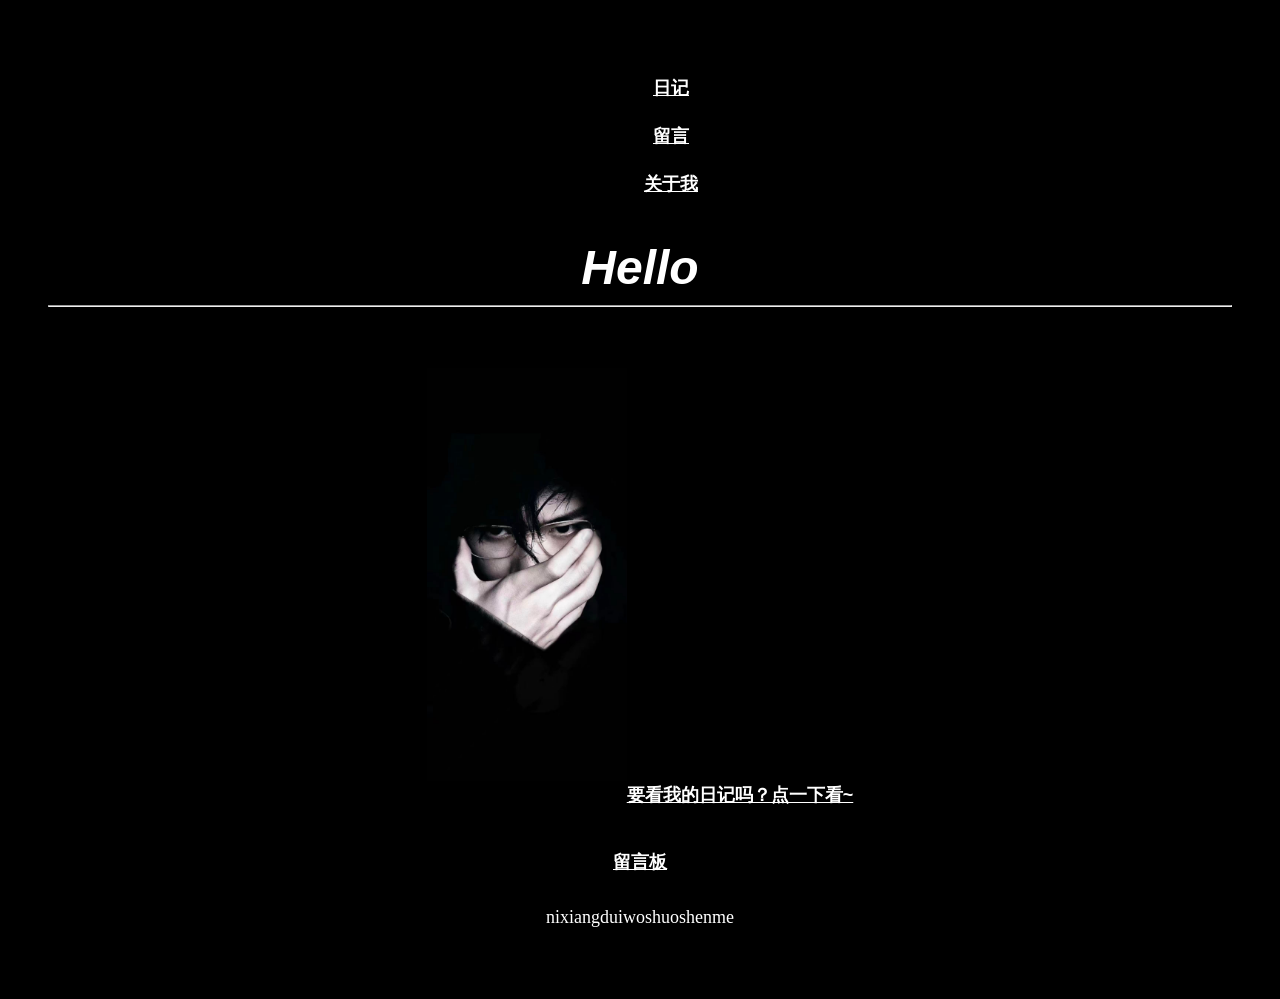
<file: index.html>
<!DOCTYPE html>
 <html lang="en">
 <head>
    <meta charset="UTF-8">
    <meta name="viewport" content="wide=decive-width, initial-scale=1.0">
    <title>yijiayao</title>
    <link rel="stylesheet" href="css/style.css">
    <style>html {
      scroll-behavior: smooth;}
 body {
    animation: fadeIn 1s ease-out;
      @keyframes fadeIn {
        from{opacity:0 }
        to{opacity:1}
    }
   }
   
      </style>
 </head>
 <body>
   <ul>
      <li><a href="diary.html">日记</a></li>
      <li><a href="contact.html">留言</a></li>
      <li><a href="about.html">关于我</a></li>
   </ul>
    <h1><i>Hello</i></h1>
    <hr>
    <i>欢迎来到我的个人网站</i><br>
    <div class="diary">
      <a href="diary.html"><img src="images/照片/yyqx.jpg" alt="tiaozhuanriji" width="200">要看我的日记吗？点一下看~</a><br>
   </div>
   <div class="contact">
      <h3 class="title"><a href="contact.html">留言板</a></h3>
      <p>nixiangduiwoshuoshenme</p>
   </div>
   <script>
      console.log('网页加载完成');
   </script>
   </body>
 </html>
</file>
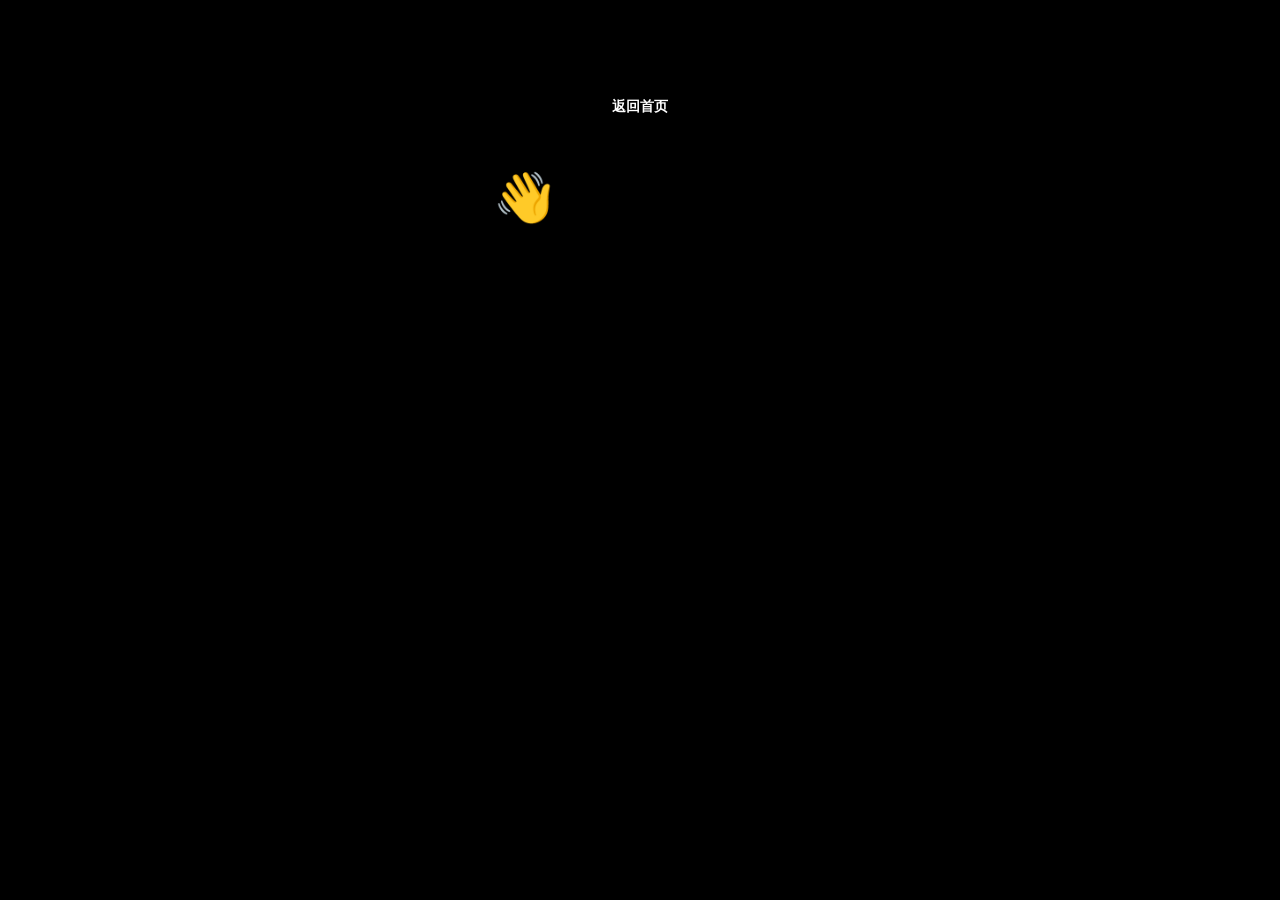
<file: about.html>
<!DOCTYPE html>
 <html lang="en">
 <head>
    <meta charset="UTF-8">
    <meta name="viewport" content="wide=decive-width, initial-scale=1.0">
    <title>liuyan</title>
    <link rel="stylesheet" href="css/style.css">
 </head>
 <div style="text-align: center;margin:40px 0;"></div>
 <a href="index.html" class="back-btn">返回首页</a>
 <body>
   <h2>你好👋，我是EW.刀特</h2><br>
   <h3>首先我的EW.刀特 来源：E：EAGLE老鹰的意思 W：WING翅膀的意思 刀特：因为我开学穿的衣服像医生，我的舍友把我叫做刀特，当时我还纳闷医生不应该是doctor吗？结果是因为搞混了</h3>
   <p><ol>
    <li>MBTI:INTP药水姐</li>
    <li>天秤座</li>
    <li>陕西的</li>
    <li>喜欢易烊千玺、左航、官俊臣、杨涵博</li>
    <li>好了，你们还想了解我什么告诉我，我更新......</li>
   </ol></p>
 </body>
 </html>
</file>
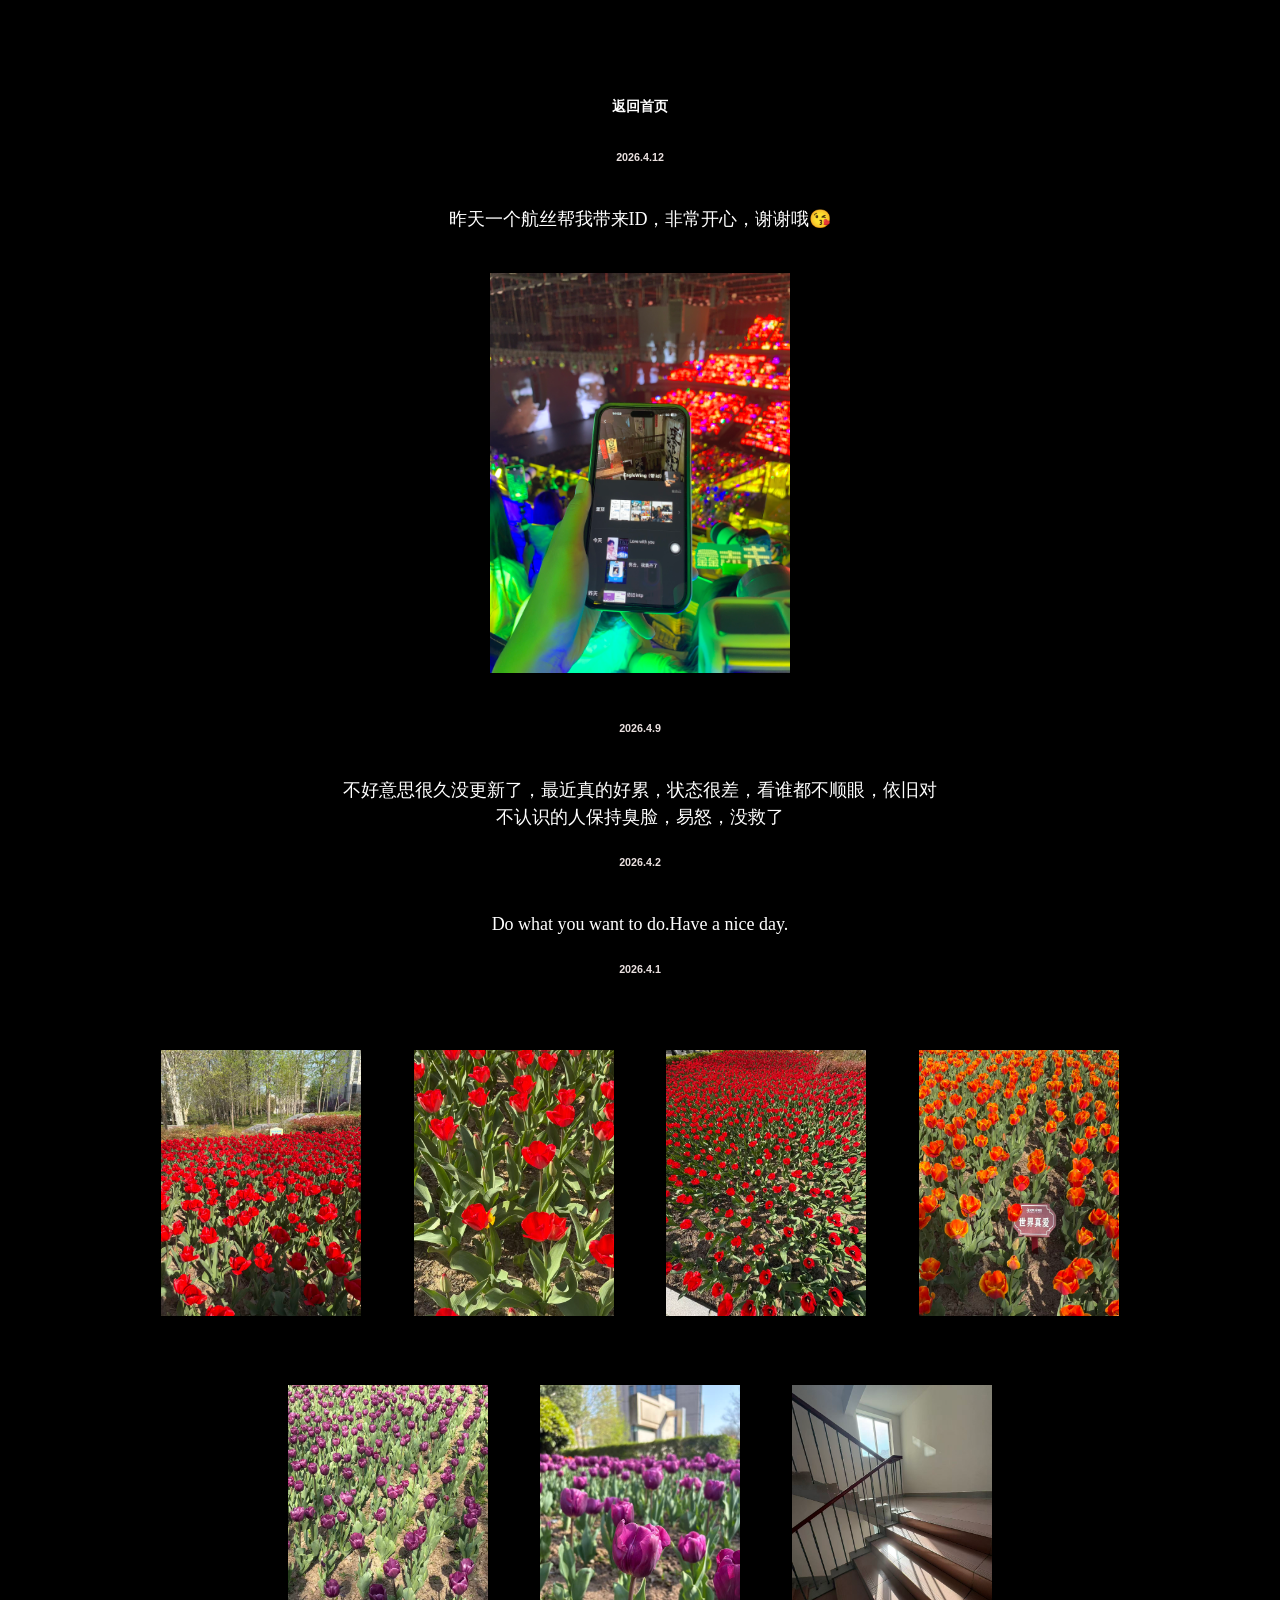
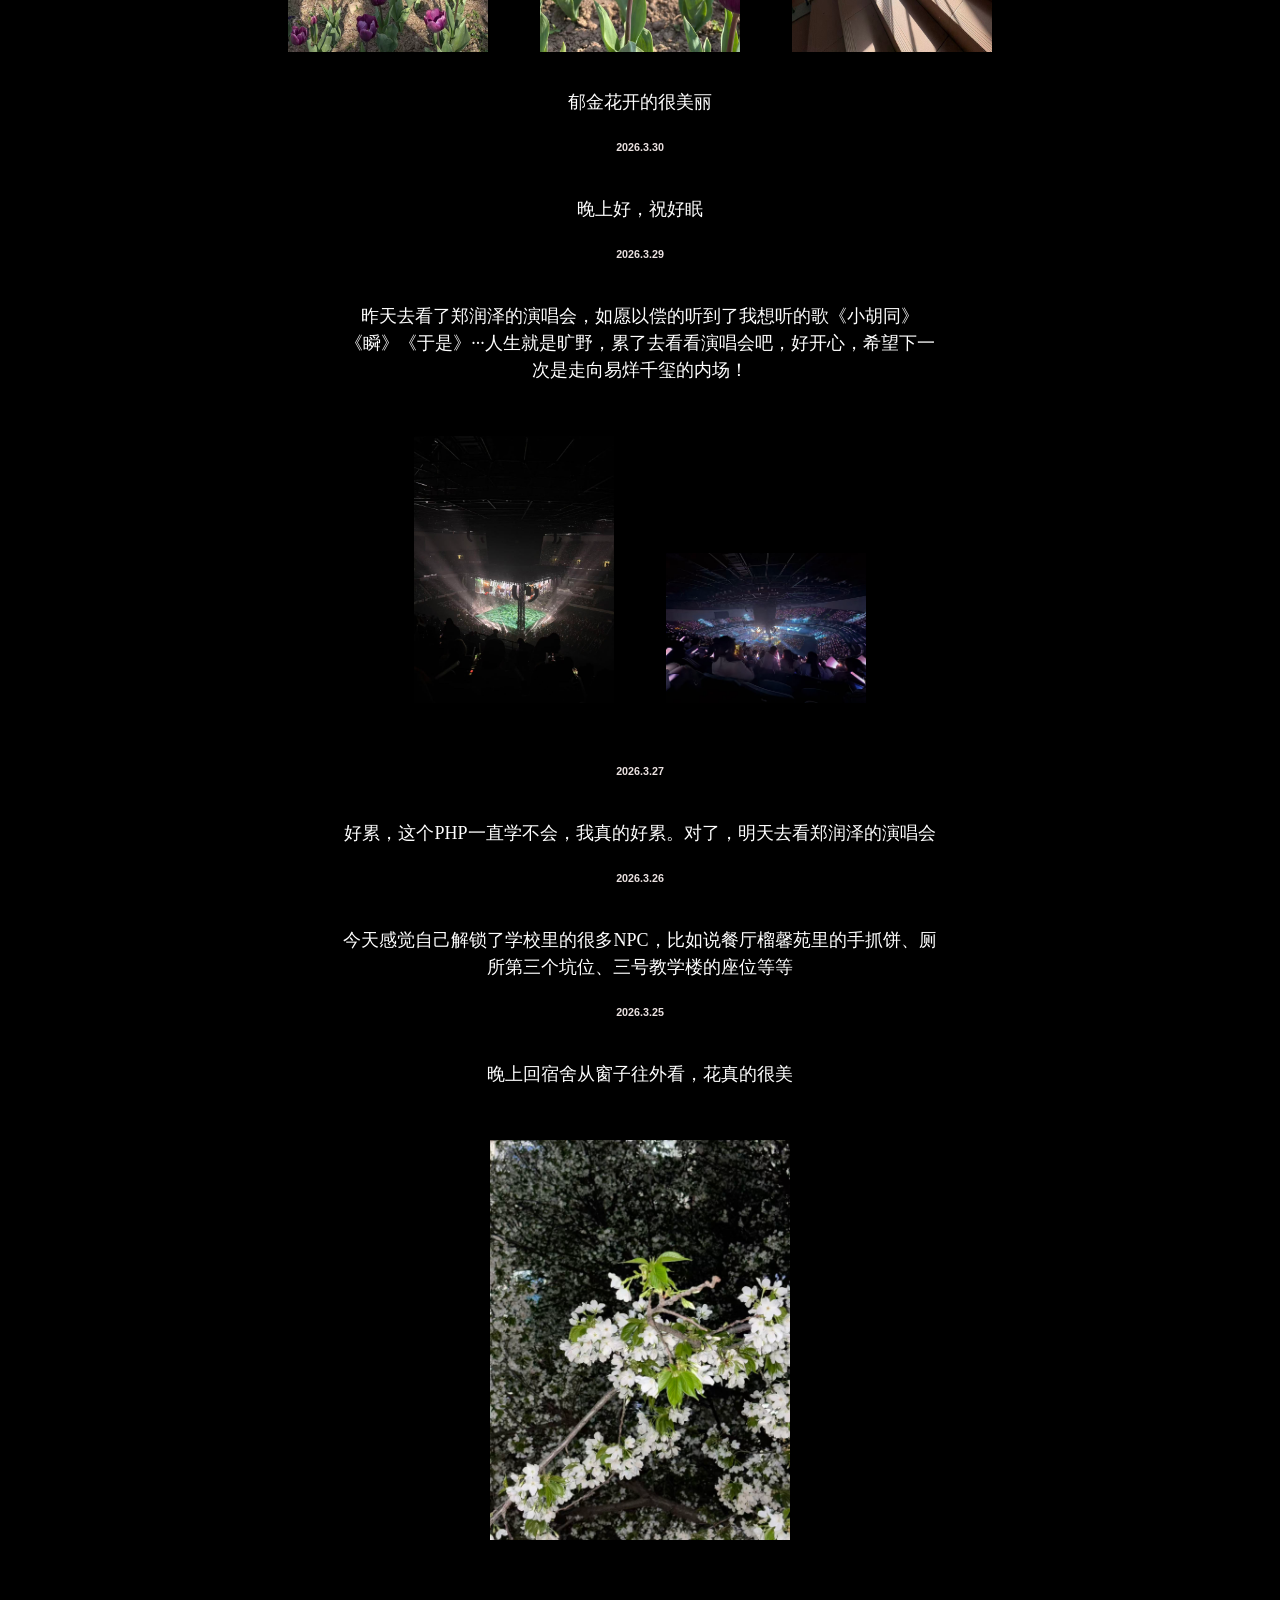
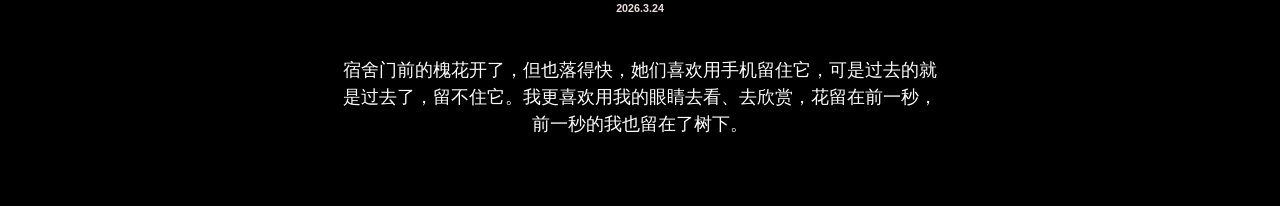
<file: diary.html>
<!DOCTYPE html>
 <html lang="en">
 <head>
    <meta charset="UTF-8">
    <meta name="viewport" content="wide=decive-width, initial-scale=1.0">
    <title>MY DIARY</title>
    <link rel="stylesheet" href="css/style.css">
    <style>html {
      scroll-behavior: smooth;}
 body {
    animation: fadeIn 1s ease-out;
      @keyframes fadeIn {
        from{opacity:0 }
        to{opacity:1}
    }
   }
   
      </style>
 </head>
 <div style="text-align: center;margin:40px 0;"></div>
 <a href="index.html" class="back-btn">返回首页</a>
 <body>
    <h6>2026.4.12</h6><br>
    <p>昨天一个航丝帮我带来ID，非常开心，谢谢哦😘</p>
    <img src="images/照片/690e8fd970c2114231dc9a2f007b20bc.jpg" width="300" height="400">
    <h6>2026.4.9</h6><br>
     <p>不好意思很久没更新了，最近真的好累，状态很差，看谁都不顺眼，依旧对不认识的人保持臭脸，易怒，没救了</p>
    <h6>2026.4.2</h6><br>
    <p>Do what you want to do.Have a nice day.</p>
     <h6>2026.4.1</h6><br>
    <a href="images/照片/微信图片_20260401162248_19_45.jpg" class="lightbox-link">
<img src="images/照片/微信图片_20260401162248_19_45.jpg" width="200" ></a>
    <a href="images/照片/微信图片_20260401162246_18_45.jpg" class="lightbox-link">
<img src="images/照片/微信图片_20260401162246_18_45.jpg" width="200" ></a>
    <a href="images/照片/微信图片_20260401162245_17_45.jpg" class="lightbox-link">
<img src="images/照片/微信图片_20260401162245_17_45.jpg" width="200" ></a> 
<a href="images/照片/微信图片_20260401162244_16_45.jpg" class="lightbox-link">
<img src="images/照片/微信图片_20260401162244_16_45.jpg" width="200" ></a>
<a href="images/照片/微信图片_20260401162243_15_45.jpg" class="lightbox-link">
<img src="images/照片/微信图片_20260401162243_15_45.jpg" width="200" ></a>
<a href="images/照片/微信图片_20260401162242_14_45.jpg" class="lightbox-link">
<img src="images/照片/微信图片_20260401162242_14_45.jpg" width="200" ></a>
<a href="images/照片/微信图片_20260401162241_13_45.jpg" class="lightbox-link">
<img src="images/照片/微信图片_20260401162241_13_45.jpg" width="200" ></a>
    <p>郁金花开的很美丽</p>
   <h6>2026.3.30</h6><br>
    <p>晚上好，祝好眠</p>
    <h6>2026.3.29</h6><br>
    <p>昨天去看了郑润泽的演唱会，如愿以偿的听到了我想听的歌《小胡同》《瞬》《于是》···人生就是旷野，累了去看看演唱会吧，好开心，希望下一次是走向易烊千玺的内场！</p>
    <a href="images/照片/微信图片_20260329222719_12_45.jpg" class="lightbox-link">
<img src="images/照片/微信图片_20260329222719_12_45.jpg" width="200" ></a>
    <a href="images/照片/微信图片_20260329222718_11_45.jpg" class="lightbox-link">
<img src="images/照片/微信图片_20260329222718_11_45.jpg" width="200" ></a> 
    <h6>2026.3.27</h6><br>
     <p>好累，这个PHP一直学不会，我真的好累。对了，明天去看郑润泽的演唱会</p> 
   <h6>2026.3.26</h6><br>
    <p>今天感觉自己解锁了学校里的很多NPC，比如说餐厅榴馨苑里的手抓饼、厕所第三个坑位、三号教学楼的座位等等</p>
    <h6>2026.3.25</h6><br>
     <p>晚上回宿舍从窗子往外看，花真的很美</p>
     <a href="images/照片/hua.jpg" class="lightbox-link">
    <img src="images/照片/hua.jpg" alt="窗外的槐花" width="300" ></a>
     <h6>2026.3.24</h6> <br>
     <p>  宿舍门前的槐花开了，但也落得快，她们喜欢用手机留住它，可是过去的就是过去了，留不住它。我更喜欢用我的眼睛去看、去欣赏，花留在前一秒，前一秒的我也留在了树下。</p>
 </body>
 </html>
</file>
<file: css/style.css>
/* 给整个页面设置背景颜色和字体 */
body {
    animation: fade 1s ease-out;
    background-color: #000000;  
    font-family: Arial, sans-serif;  /* 字体 */
    text-align: center;  /* 所有内容居中 */
    padding: 40px;  /* 页面四周留白 */
}

html {
    scroll-behavior: smooth;
}

h1 {
    font-family: 'Trebuchet MS', 'Lucida Sans Unicode', 'Lucida Grande', 'Lucida Sans', Arial, sans-serif;
    color: #ffffff;  
    font-size: 48px;
    margin-bottom: 10px;
}

h2 {
    color: #000000;  
    font-size: 48px;
    margin-bottom: 10px;
}

h6 {
    color: #eae1e0;
}
/* 段落文字样式 */
p {
    font-family: KaiTi;
    font-size: 18px;
    color: #ffffff;
    max-width: 600px;
    margin: 0 auto 20px auto;  /* 居中，底部留白 */
    line-height: 1.5;  /* 行间距 */
}

/* 图片样式 */
img { 
    box-shadow: 0 4px 15px rgba(0,0,0,0.2);  /* 阴影，让图片有立体感 */
    margin: 20px 0;
    border: none;
    outline: none;
}

/* 按钮样式 */
a {
    display: inline-block;
    background-color: #000000;
    color: rgb(255, 255, 255);
    padding: 12px 24px;
    font-size: 18px;
    font-weight: bold;
    transition: all 0.3s ease;  /* 动画过渡 */
}

/* 鼠标悬停在按钮上的效果 */
a:hover {
    background-color: #ff0000;  /* 变深一点 */
    transform: scale(1.02);  /* 稍微放大一点 */
}

.lightbox-img {
    position: fixed;
    top:0;
    left:0;
    width:100%;
    height:100%;
    background:#ffffff(0,0,0,0.9);
    display:flex;
    align-items:center;
    justify-content:center;
    opacity:0;
    transition:opacity 0.3s;
} 
@keyframes fadeIn {
        from{opacity:0 }
        to{opacity:1}
    }

.back-btn {
    display: inline-block;
    background-color: #000000;
    color: white;
    padding: 10px 20px;
    border-radius: 30px;
    text-decoration: none;
    font-size: 14px;
    transition: 0.3s;
}

.back-btn:hover {
    background-color: #eae1e0;
    transform: translateX(-3px);
}

ol li, ul li {
    margin-left: 0;
    padding-left: 0;
    list-style-position: inside;
}
</file>
